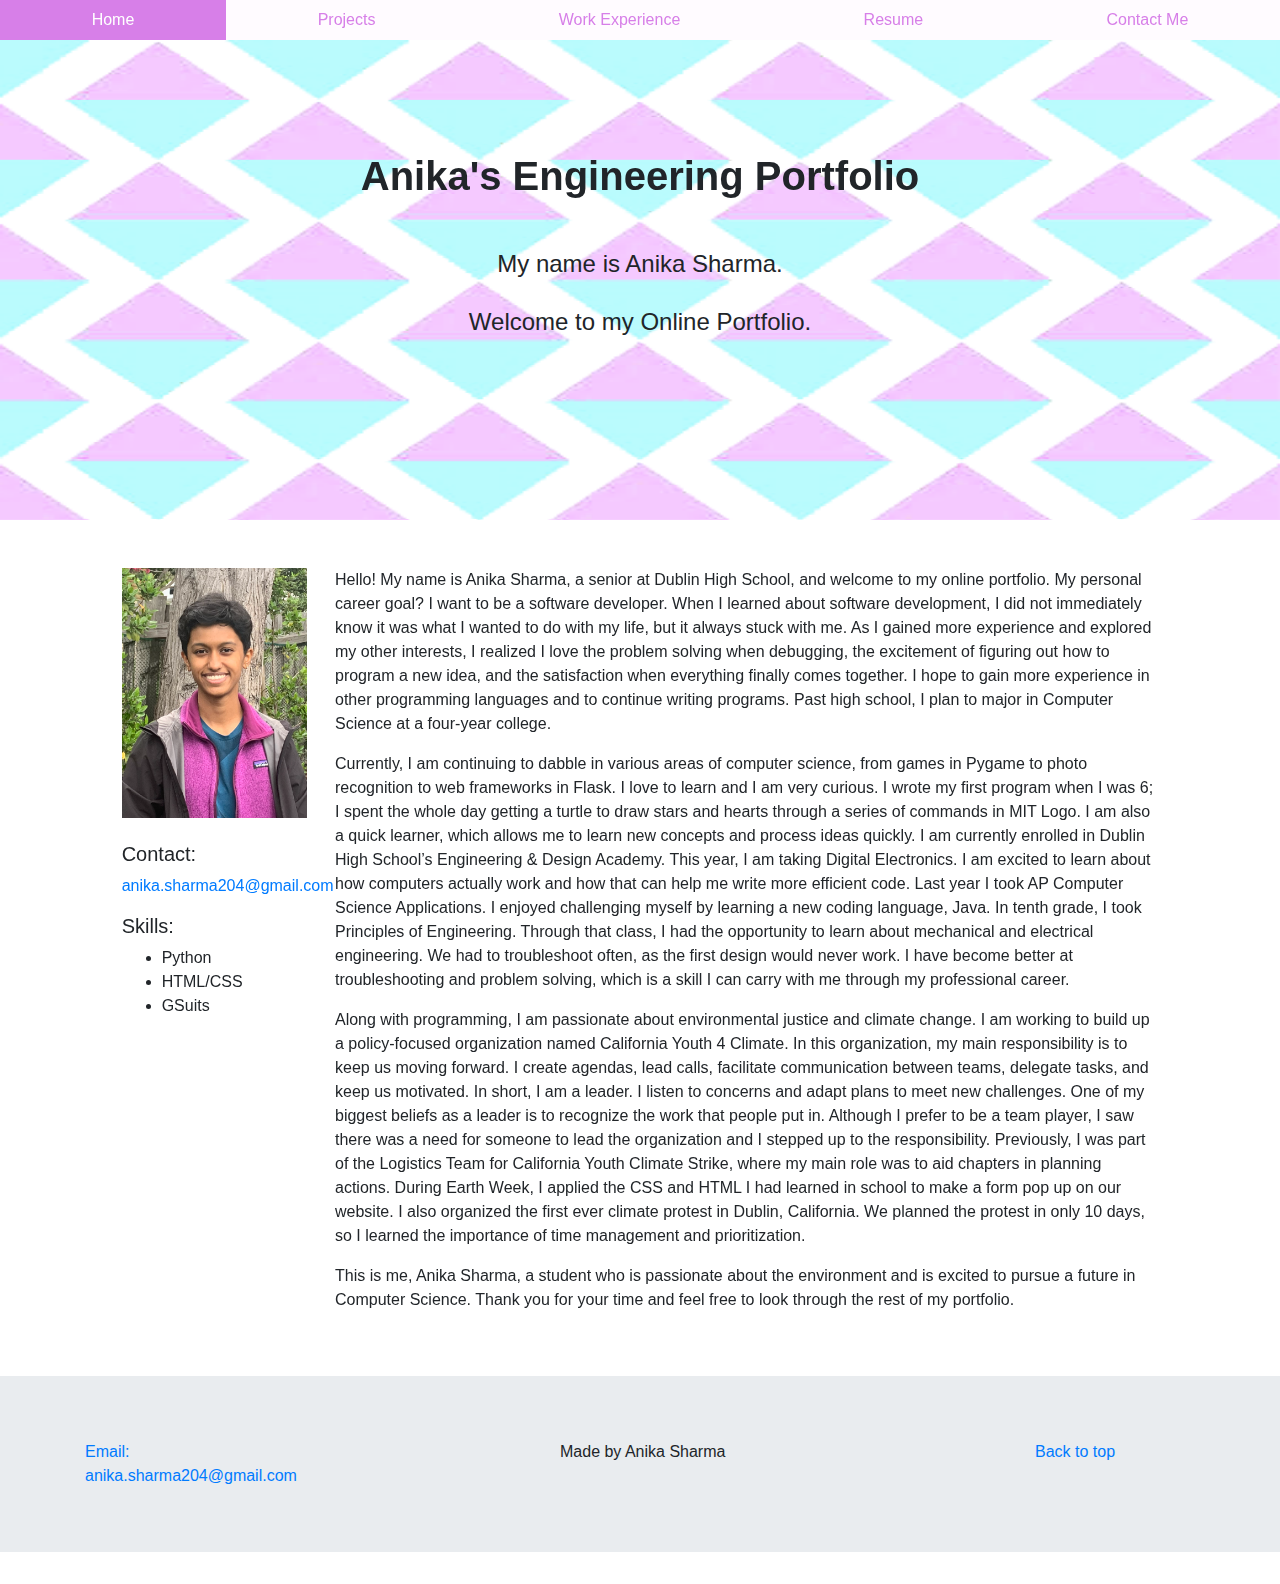
<file: index.html>
<!DOCTYPE html>
<!-- \/ link to css and title shown in tab -->
<head>
    <link rel="stylesheet" href="bootstrap-4.1.2-dist/css/bootstrap.css" />
    <title>Anika's Portfolio</title>
</head>
<body>
    <script src="bootstrap-4.1.2-dist/js/portfoliojs.js"></script>
<!-- \/ navigation -->
    <div class="sticky-top">
        <nav class="nav nav-pills nav-fill navbar-expand-md">
            <a class="nav-item nav-link active purple" href="index.html">Home</a>
            <a class="nav-item nav-link purple" href="projects.html">Projects</a>
            <a class="nav-item nav-link purple" href="experience.html">Work Experience</a>
            <a class="nav-item nav-link purple" href="resume.html">Resume</a>
            <a class="nav-item nav-link purple" href="contact.html">Contact Me</a>
        </nav>
    </div>
<!-- /\ navigation   \/ header-->
    <div class="jumbotron text-center" id="index_jumbotron">
        <h1 class="my-5 text-center" id="index_stay">Anika's Engineering Portfolio</h1>
        <div id="index_fade">
            <h4>My name is Anika Sharma. <br /> <br /> Welcome to my Online Portfolio.</h4>
            <!--<h4><a href="Last_AboutMe.html">Read More...</a></h4>-->
        </div>
        <!--<h5 id="index_fade">My name is Anika Sharma, a freshman at Dublin High School, 
        and welcome to my Online Portfolio. <br>
        <a href="Last_AboutMe.html">Read More...</a></h5>-->
    </div>
<!-- /\ header     \/ main content -->
<!-- 2 cards placed side by side: put into container, put into one row,
    make each card take half of webpage --> 
    <div class="container-fluid my-5 ">
        <div class="row">
            <!--<div class="col-md-12">
                <div class="card flex-md-row">-->
                    <div class="col-md-1"></div>
                    <div class="col-md-2">
                        <img src="Images/anika.jpg"  style="max-height:250px"/>
                        <h5><br>Contact:</h5>
                            <a href="mailto:anika.sharma204@gmail.com?subject=Email Regarding Portfolio"> <p>anika.sharma204@gmail.com</p></a>
                        <h5>Skills:</h5>
                            <ul>
                                <li>Python</li>
                                <li>HTML/CSS</li>
                                <li>GSuits</li>
                            </ul>
                    </div>
                    <div class="float-right col-md-8">
                        <p>
                            Hello! My name is Anika Sharma, a senior at Dublin High School, and welcome to my online portfolio. My personal career goal? I want to be a software developer. When I learned about software development, I did not immediately know it was what I wanted to do with my life, but it always stuck with me. As I gained more experience and explored my other interests, I realized I love the problem solving when debugging, the excitement of figuring out how to program a new idea, and the satisfaction when everything finally comes together. I hope to gain more experience in other programming languages and to continue writing programs. Past high school, I plan to major in Computer Science at a four-year college.
                        </p>
                        <p>
                            Currently, I am continuing to dabble in various areas of computer science, from games in Pygame to photo recognition to web frameworks in Flask. I love to learn and I am very curious. I wrote my first program when I was 6; I spent the whole day getting a turtle to draw stars and hearts through a series of commands in MIT Logo. I am also a quick learner, which allows me to learn new concepts and process ideas quickly. I am currently enrolled in Dublin High School’s Engineering & Design Academy. This year, I am taking Digital Electronics. I am excited to learn about how computers actually work and how that can help me write more efficient code. Last year I took AP Computer Science Applications. I enjoyed challenging myself by learning a new coding language, Java. In tenth grade, I took Principles of Engineering. Through that class, I had the opportunity to learn about mechanical and electrical engineering. We had to troubleshoot often, as the first design would never work. I have become better at troubleshooting and problem solving, which is a skill I can carry with me through my professional career.
                        </p>
                        <p>
                            Along with programming, I am passionate about environmental justice and climate change. I am working to build up a policy-focused organization named California Youth 4 Climate. In this organization, my main responsibility is to keep us moving forward. I create agendas, lead calls, facilitate communication between teams, delegate tasks, and keep us motivated. In short, I am a leader. I listen to concerns and adapt plans to meet new challenges. One of my biggest beliefs as a leader is to recognize the work that people put in. Although I prefer to be a team player, I saw there was a need for someone to lead the organization and I stepped up to the responsibility. Previously, I was part of the Logistics Team for California Youth Climate Strike, where my main role was to aid chapters in planning actions. During Earth Week, I applied the CSS and HTML I had learned in school to make a form pop up on our website. I  also organized the first ever climate protest in Dublin, California. We planned the protest in only 10 days, so I learned the importance of time management and prioritization.  
                        </p>
                        <p>
                            This is me, Anika Sharma, a student who is passionate about the environment and is excited to pursue a future in Computer Science. Thank you for your time and feel free to look through the rest of my portfolio.
                        </p>
                    </div>
                <div class="col-md-1"></div>
                <!--</div>
            </div>-->
        </div>
    </div>
<!--/\ main content    \/ footer-->
<!-- spaces out email, made by and link to go to top -->
    <footer class="jumbotron">
        <div class="container">
            <div class="row">
                <a href="mailto:anika.sharma204@gmail.com?subject=Email Regarding Portfolio" class="col-md-3">Email: anika.sharma204@gmail.com</a>
                <div class="col-md-2"></div>
                <p class="col-md-3">Made by Anika Sharma</p>
                <div class="col-md-2"></div>
                <a href="#index_jumbotron" class="col-md-2">Back to top</a>
            </div>
        </div>
    </footer>
</body>
</file>
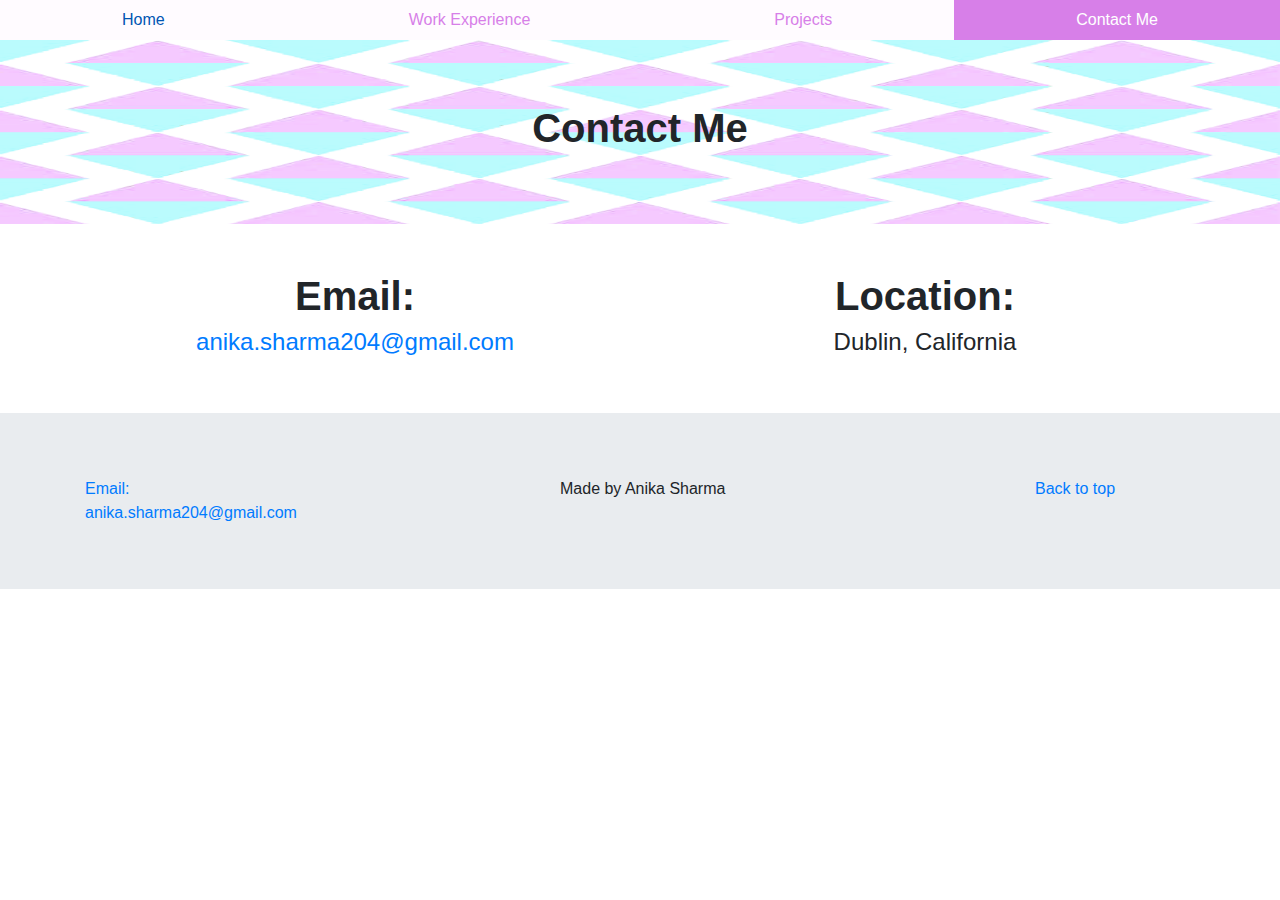
<file: contact.html>
<!DOCTYPE html>
<!-- \/ link to css and title shown in tab -->
<head>
    <link rel="stylesheet" href="bootstrap-4.1.2-dist/css/bootstrap.css" />
    <title>Anika's Portfolio</title>
</head>
<body>
<!-- \/ navigation -->
    <div class="sticky-top">
        <nav class="nav nav-pills nav-fill navbar-expand-md">
            <a class="nav-item nav-link purple" href="index.html">Home</a>
            <a class="nav-item nav-link purple" href="experiance.html">Work Experience</a>
            <a class="nav-item nav-link purple" href="projects.html">Projects</a>
            <a class="nav-item nav-link active purple" href="contact.html">Contact Me</a>
        </nav>
    </div>
<!-- /\ navigation   \/ header-->
    <div class="jumbotron" id="top">
        <h1 class="text-center">Contact Me</h1>
    </div>
<!-- /\ header   \/ main content-->
<!-- two columms, email and location-->
    <div class="text-center my-5 container">
        <div class="row">
            <h1 class="col-md-6"><strong>Email:</strong></h1>
            <h1 class="col-md-6"><strong>Location:</strong></h1>
        </div>
        <div class="row">
            <a href="mailto:anika.sharma204@gmail.com?subject=Email Regarding Portfolio" class="col-md-6"><h4>anika.sharma204@gmail.com</h4></a>
            <h4 class="col-md-6">Dublin, California</h4>
        </div>
    </div>
<!--/\ main content    \/ footer-->
<!-- spaces out email, made by and link to go to top -->
    <footer class="jumbotron">
        <div class="container">
            <div class="row">
                <a href="mailto:anika.sharma204@gmail.com?subject=Email Regarding Portfolio" class="col-md-3">Email: anika.sharma204@gmail.com</a>
                <div class="col-md-2"></div>
                <p class="col-md-3">Made by Anika Sharma</p>
                <div class="col-md-2"></div>
                <a href="#top" class="col-md-2">Back to top</a>
            </div>
        </div>
    </footer>
</body>
</file>
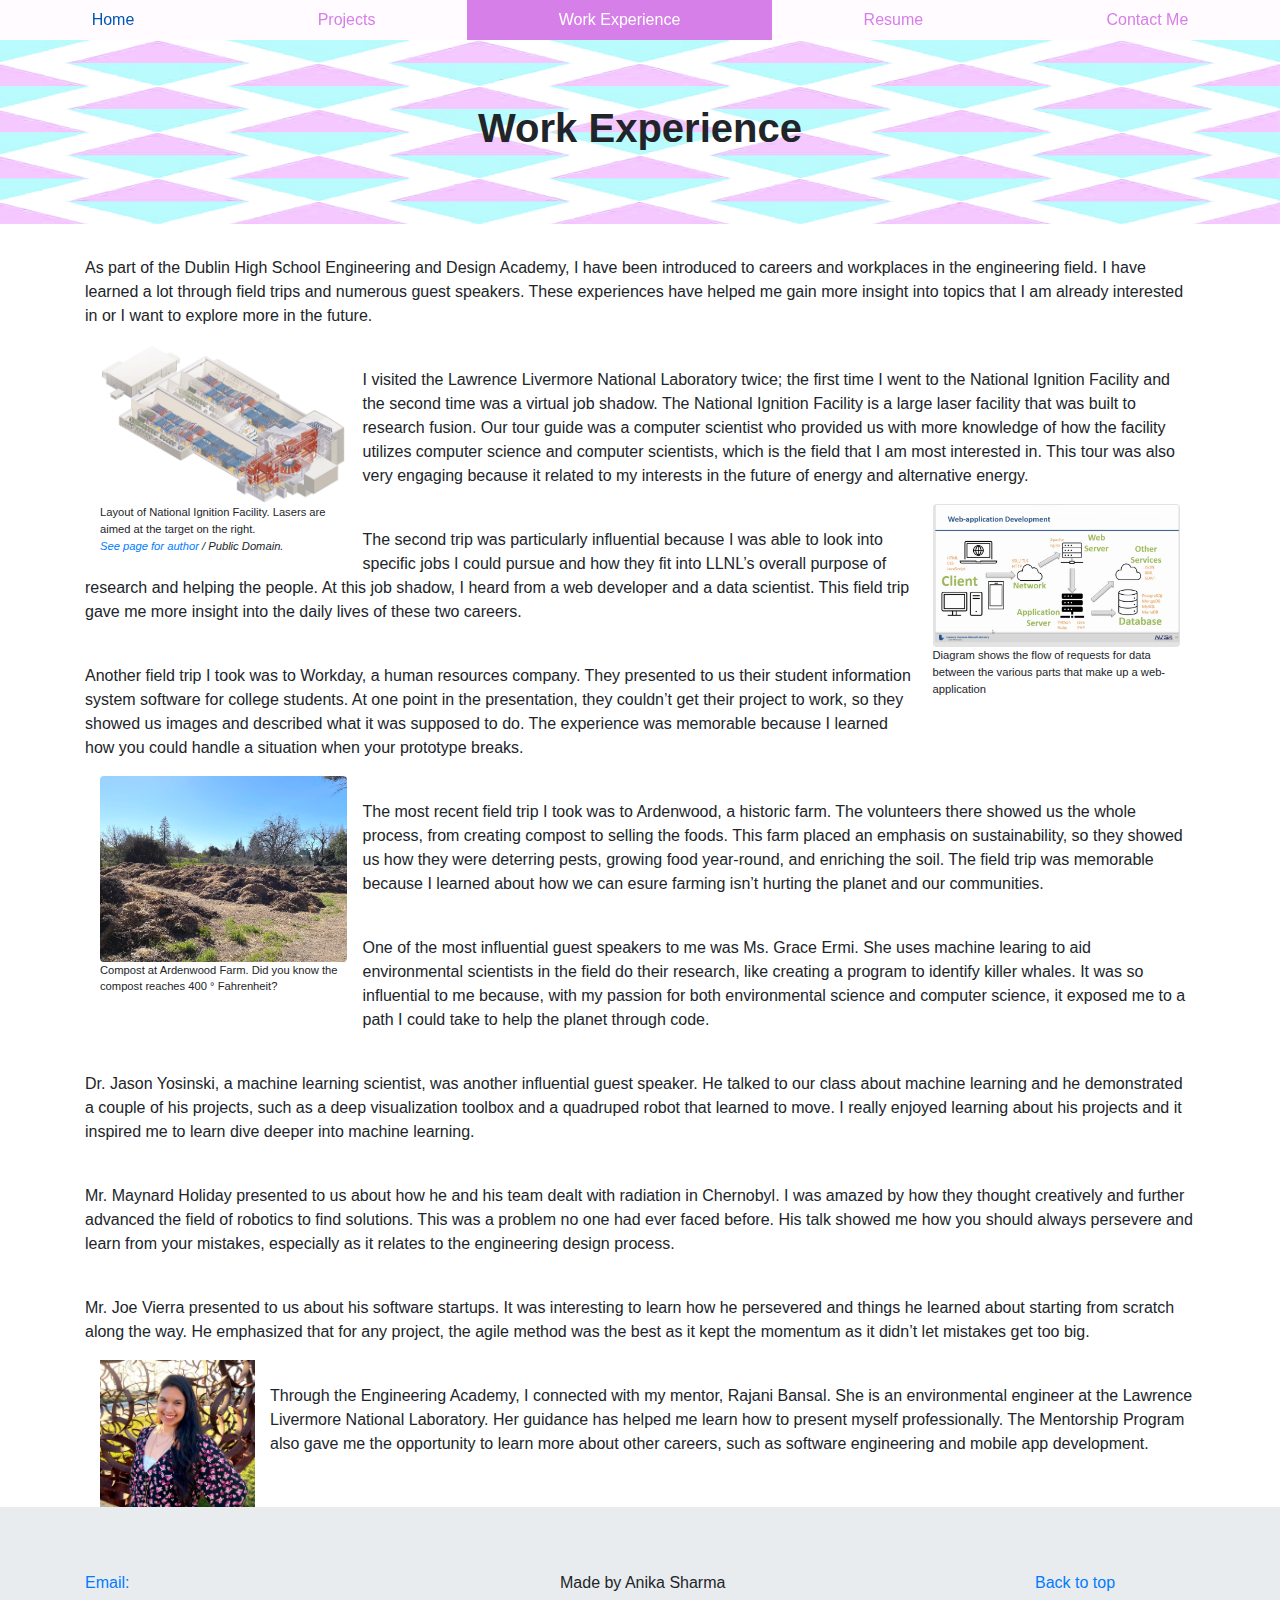
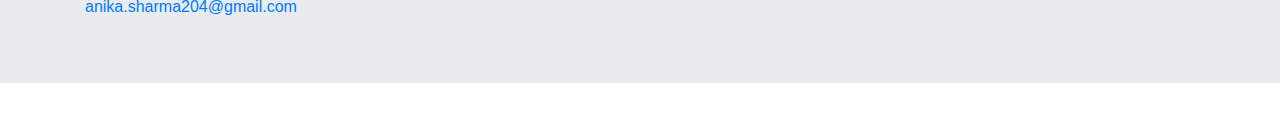
<file: experience.html>
<!DOCTYPE html>
<!-- \/ link to css and title shown in tab -->
<head>
    <link rel="stylesheet" href="bootstrap-4.1.2-dist/css/bootstrap.css" />
    <title>Anika's Portfolio</title>
</head>
<body>
<!-- \/ navigation -->
    <div class="sticky-top">
        <nav class="nav nav-pills nav-fill navbar-expand-md">
            <a class="nav-item nav-link purple" href="index.html">Home</a>
            <a class="nav-item nav-link purple" href="projects.html">Projects</a>
            <a class="nav-item nav-link active purple" href="experiance.html">Work Experience</a>
            <a class="nav-item nav-link purple" href="resume.html">Resume</a>
            <a class="nav-item nav-link purple" href="contact.html">Contact Me</a>
        </nav>
    </div>
<!-- /\ navigation   \/ header-->
    <div class="jumbotron" id="top">
        <h1 class="text-center">Work Experience</h1>
    </div>
<!-- /\ header   \/ main content-->

<!--/\ main content    \/ footer-->
    <div class="container" style = "overflow:hidden">
        <p>As part of the Dublin High School Engineering and Design Academy, I have been introduced to careers and workplaces in the engineering field. I have learned a lot through field trips and numerous guest speakers. These experiences have helped me gain more insight into topics that I am already interested in or I want to explore more in the future. <br> </p>
         
        <figure class="figure float-left col-md-3">
          <img src="Images/NIF_building_layout.png" class="figure-img img-fluid rounded" alt="NIF building layout">
          <figcaption class="figure-caption">
              Layout of National Ignition Facility. Lasers are aimed at the target on the right.<br>
              <i> <a href="https://commons.wikimedia.org/wiki/File:NIF_building_layout.png" title="via Wikimedia Commons">See page for author</a> / Public Domain.</i>
          </figcaption>
        </figure>
        
        <p><br>I visited the Lawrence Livermore National Laboratory twice; the first time I went to the National Ignition Facility and the second time was a virtual job shadow. The National Ignition Facility is a large laser facility that was built to research fusion. Our tour guide was a computer scientist who provided us with more knowledge of how the facility utilizes computer science and computer scientists, which is the field that I am most interested in. This tour was also very engaging because it related to my interests in the future of energy and alternative energy. <br></p>
    
        <figure class="figure float-right col-md-3">
          <img src="Images/llnl_shadow.png" class="figure-img img-fluid rounded" alt="Diagram of Web Application">
          <figcaption class="figure-caption">
              Diagram shows the flow of requests for data between the various parts that make up a web-application
          </figcaption>
        </figure>

        <p><br>The second trip was particularly influential because I was able to look into specific jobs I could pursue and how they fit into LLNL’s overall purpose of research and helping the people. At this job shadow, I heard from a web developer and a data scientist. This field trip gave me more insight into the daily lives of these two careers. <br></p>
        
        <p><br>Another field trip I took was to Workday, a human resources company. They presented to us their student information system software for college students. At one point in the presentation, they couldn’t get their project to work, so they showed us images and described what it was supposed to do. The experience was memorable because I learned how you could handle a situation when your prototype breaks.<br></p>

        <figure class="figure float-left col-md-3">
            <img src="Images/ardenfarm.jpg" class="figure-img img-fluid rounded" alt="Compost at Ardenwood">
            <figcaption class="figure-caption">
                Compost at Ardenwood Farm. Did you know the compost reaches 400 &deg; Fahrenheit?
            </figcaption>
          </figure>

        <p><br>The most recent field trip I took was to Ardenwood, a historic farm. The volunteers there showed us the whole process, from creating compost to selling the foods. This farm placed an emphasis on sustainability, so they showed us how they were deterring pests, growing food year-round, and enriching the soil. The field trip was memorable because I learned about how we can esure farming isn’t hurting the planet and our communities. <br></p>

        <p><br>One of the most influential guest speakers to me was Ms. Grace Ermi. She uses machine learing to aid environmental scientists in the field do their research, like creating a program to identify killer whales. It was so influential to me because, with my passion for both environmental science and computer science, it exposed me to a path I could take to help the planet through code. <br></p>

        <p><br>Dr. Jason Yosinski, a machine learning scientist, was another influential guest speaker. He talked to our class about machine learning and he demonstrated a couple of his projects, such as a deep visualization toolbox and a quadruped robot that learned to move. I really enjoyed learning about his projects and it inspired me to learn dive deeper into machine learning.<br></p>

        <p><br>Mr. Maynard Holiday presented to us about how he and his team dealt with radiation in Chernobyl. I was amazed by how they thought creatively and further advanced the field of robotics to find solutions. This was a problem no one had ever faced before. His talk showed me how you should always persevere and learn from your mistakes, especially as it relates to the engineering design process.<br></p>

        <p><br>Mr. Joe Vierra presented to us about his software startups. It was interesting to learn how he persevered and things he learned about starting from scratch along the way. He emphasized that for any project, the agile method was the best as it kept the momentum as it didn’t let mistakes get too big.<br></p>

        <img src="Images/mentor.png" class="float-left col-md-2 rounded" style="overflow:hidden; height: auto" alt="Picture of Rajani Bansal">
        
        <p><br>Through the Engineering Academy, I connected with my mentor, Rajani Bansal. She is an environmental engineer at the Lawrence Livermore National Laboratory. Her guidance has helped me learn how to present myself professionally. The Mentorship Program also gave me the opportunity to learn more about other careers, such as software engineering and mobile app development. </p>
        
    </div>
<!-- spaces out email, made by and link to go to top -->
    <footer class="jumbotron">
        <div class="container">
            <div class="row">
                <a href="mailto:anika.sharma204@gmail.com?subject=Email Regarding Portfolio" class="col-md-3">Email: anika.sharma204@gmail.com</a>
                <div class="col-md-2"></div>
                <p class="col-md-3">Made by Anika Sharma</p>
                <div class="col-md-2"></div>
                <a href="#top" class="col-md-2">Back to top</a>
            </div>
        </div>
    </footer>
</body>
</file>
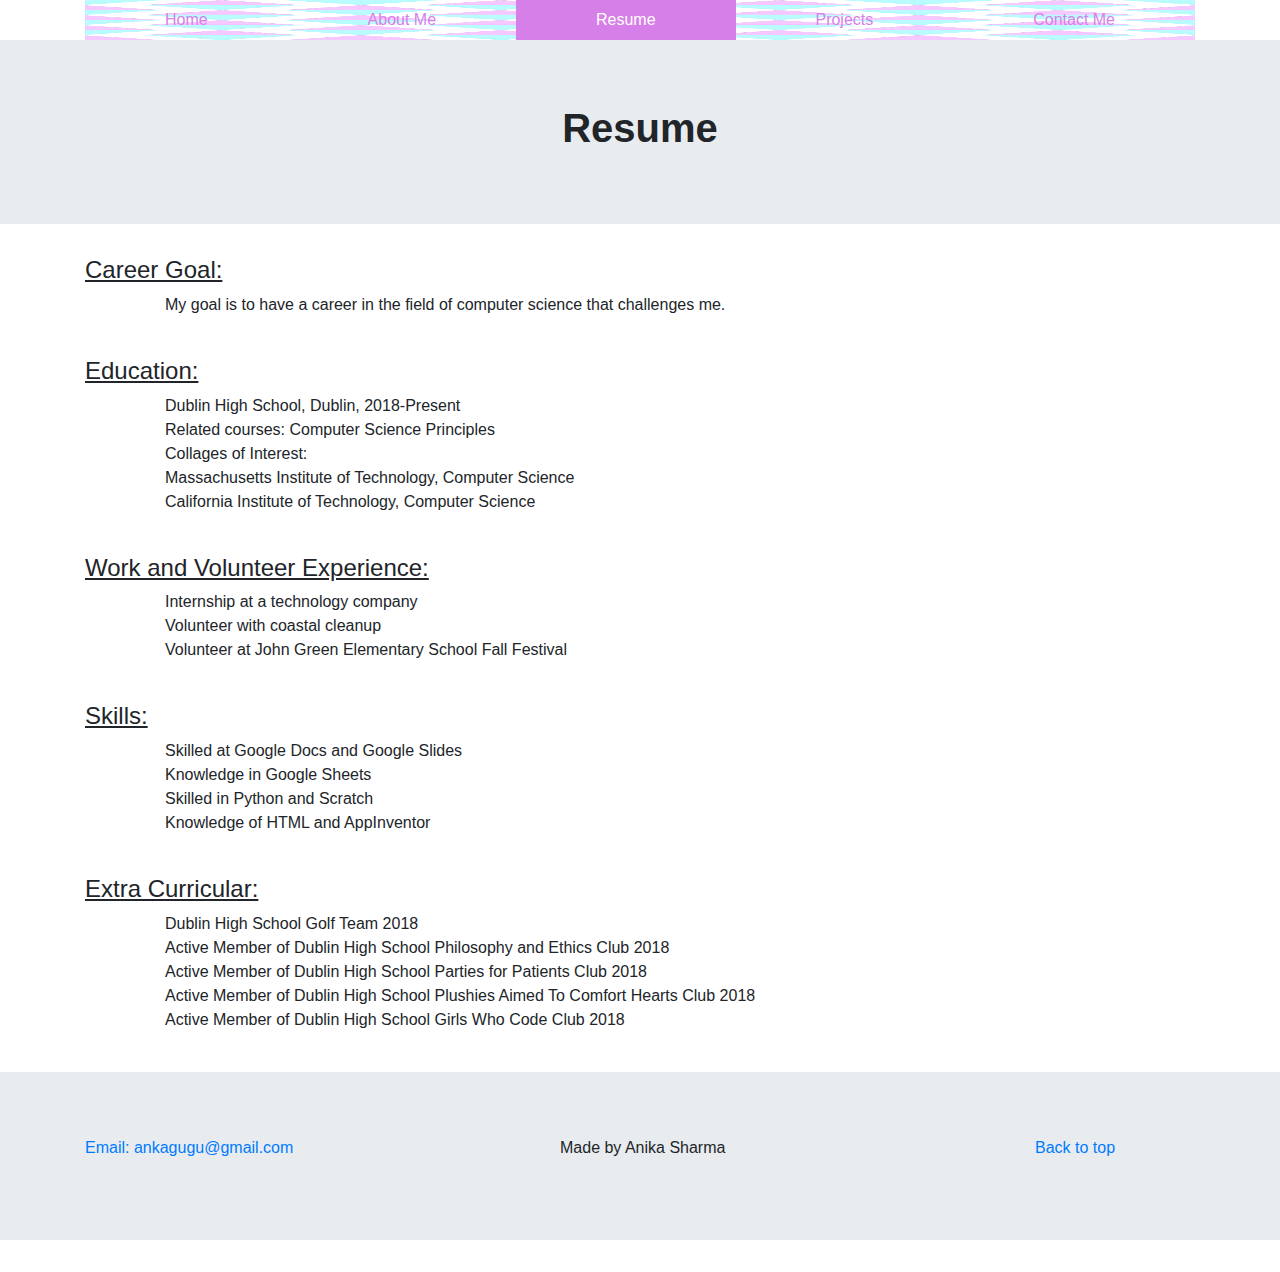
<file: resume.1.html>
<!DOCTYPE html>
<!-- \/ link to css and title shown in tab -->
<head>
    <link rel="stylesheet" href="bootstrap-4.1.2-dist/css/bootstrap.css" />
    <title>Anika's Portfolio</title>
</head>
<body>
<!-- \/ navigation-->
    <div class="container">
        <nav class="nav nav-pills nav-fill" id="top">
            <a class="nav-item nav-link purple" href="index.html">Home</a>
            <a class="nav-item nav-link purple" href="Last_AboutMe.html">About Me</a>
            <a class="nav-item nav-link active purple" href="resume.html">Resume</a>
            <a class="nav-item nav-link purple" href="projects.html">Projects</a>
            <a class="nav-item nav-link purple" href="contact.html">Contact Me</a>
        </nav>
<!-- \/ header   /\ navigation-->
    </div>
    <div class="jumbotron text-center" id="heading">
        <h1>Resume</h1>
    </div>
<!-- /\ header   \/ main content -->
<!-- each section put into row,the div col-md-1 is used to indent -->
    <div class="container" >
        <h4><u>Career Goal:</u></h4>
        <div class="row">
            <div class="col-md-1"></div>
            <p>My goal is to have a career in the field of computer science that challenges me.</p>
        </div>
        <br>
        
        <h4><u>Education:</u></h4>
        <div class="row">
            <div class="col-md-1"></div>
            <p>Dublin High School, Dublin, 2018-Present <br>
                Related courses: Computer Science Principles <br>
                Collages of Interest:<br>
                Massachusetts Institute of Technology, Computer Science<br>
                California Institute of Technology, Computer Science<br>
            </p>
        </div>
        <br>
        
        <h4><u>Work and Volunteer Experience:</u></h4>
        <div class="row">
            <div class="col-md-1"></div>
            <p>Internship at a technology company<br>
                Volunteer with coastal cleanup<br>
                Volunteer at John Green Elementary School Fall Festival
            </p>
        </div>
        <br>
        
        <h4><u>Skills:</u></h4>
        <div class="row">
            <div class="col-md-1"></div>
            <p>Skilled at Google Docs and Google Slides<br>
                Knowledge in Google Sheets<br>
                Skilled in Python and Scratch<br>
                Knowledge of HTML and AppInventor
            </p>
        </div>
        <br>
        
        <h4><u>Extra Curricular:</u></h4>
        <div class="row">
            <div class="col-md-1"></div>
            <p>
                Dublin High School Golf Team  2018 <br>
                Active Member of Dublin High School Philosophy and Ethics Club  2018 <br>
                Active Member of Dublin High School Parties for Patients Club  2018 <br>
                Active Member of Dublin High School Plushies Aimed To Comfort Hearts Club  2018 <br>
                Active Member of Dublin High School Girls Who Code Club  2018 <br>
            </p>
        </div>
        <br>
    </div>
<!--/\ main content    \/ footer-->
<!-- spaces out email, made by and link to go to top -->
    <footer class="jumbotron">
        <div class="container">
            <div class="row">
                <a href="mailto:ankagugu@gmail.com?subject=Email Regarding Portfolio" class="col-md-3">Email: ankagugu@gmail.com</a>
                <div class="col-md-2"></div>
                <p class="col-md-3">Made by Anika Sharma</p>
                <div class="col-md-2"></div>
                <a href="#top" class="col-md-2">Back to top</a>
            </div>
        </div>
    </footer>
</body>
</file>
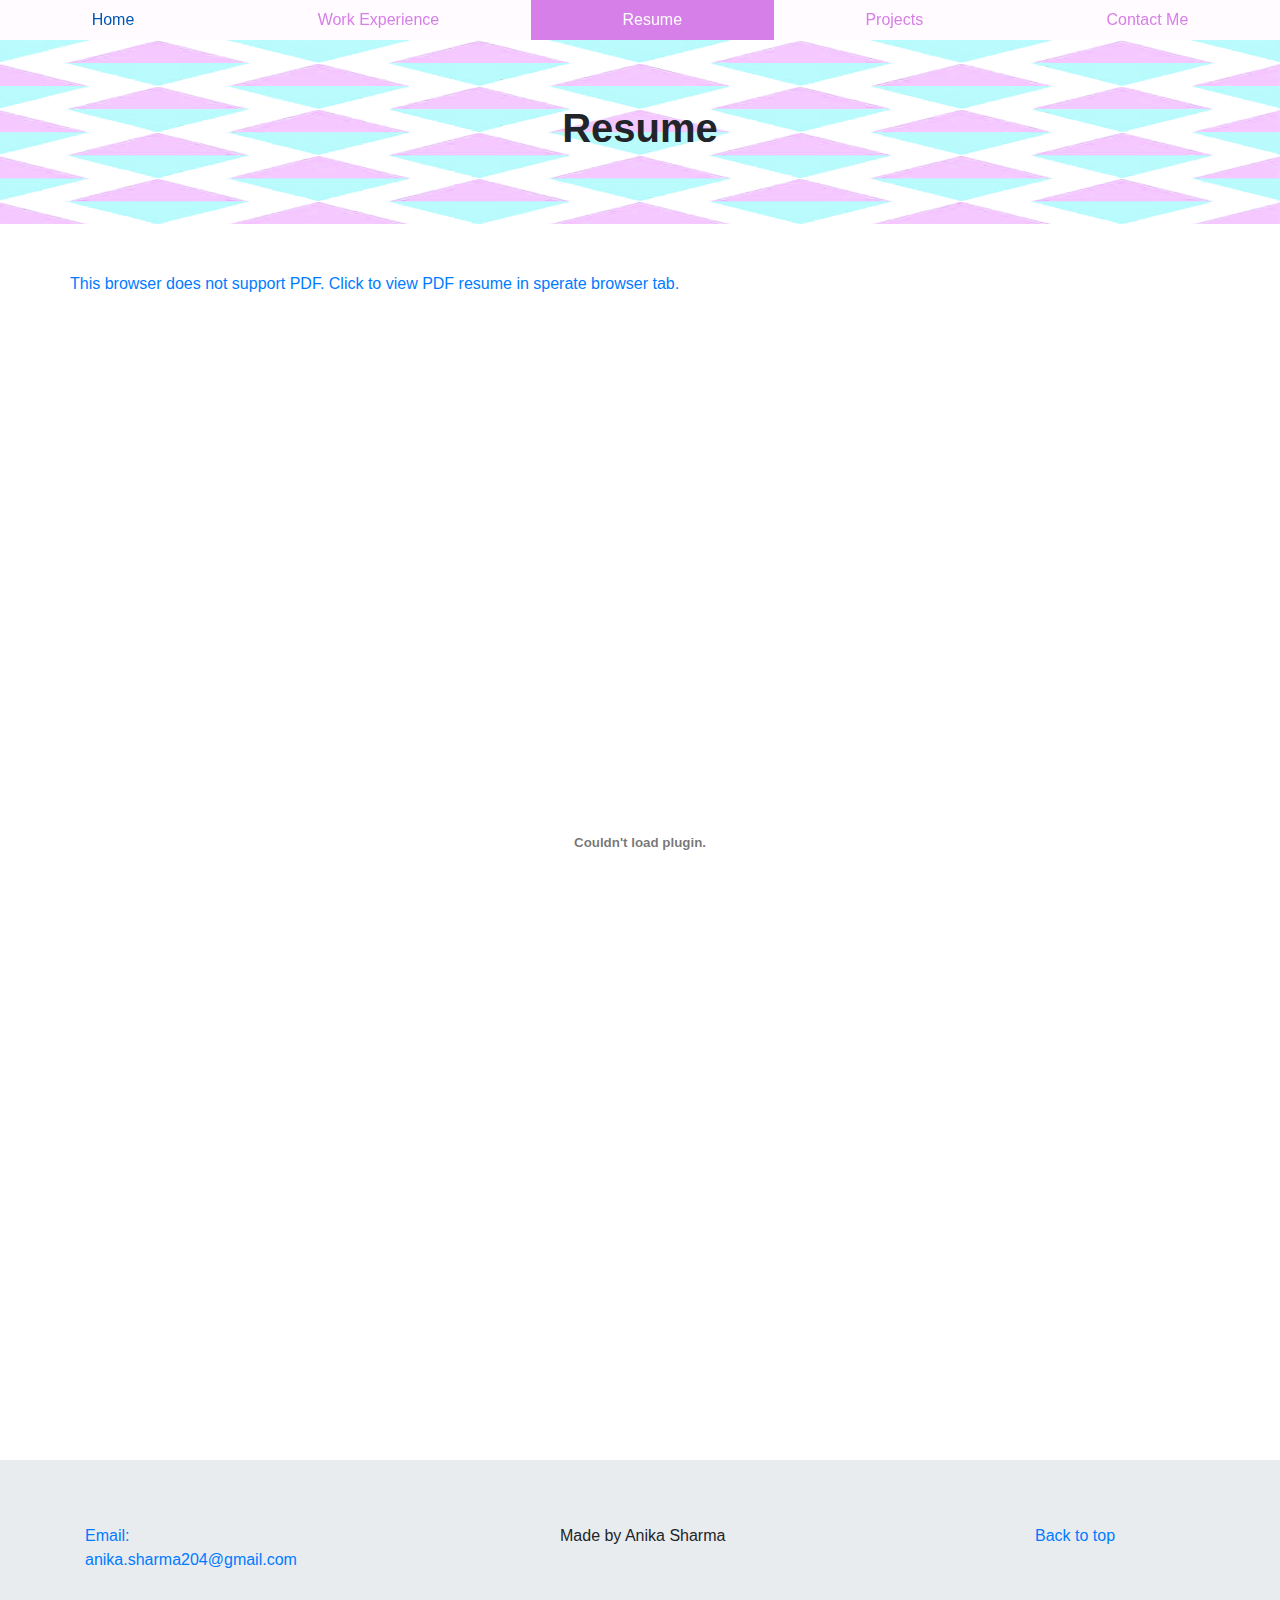
<file: resume.html>
<!DOCTYPE html>
<!-- \/ link to css and title shown in tab -->
<head>
    <link rel="stylesheet" href="bootstrap-4.1.2-dist/css/bootstrap.css" />
    <title>Anika's Portfolio</title>
</head>
<body>
<!-- \/ navigation -->
    <div class="sticky-top">
        <nav class="nav nav-pills nav-fill navbar-expand-md">
            <a class="nav-item nav-link purple" href="index.html">Home</a>
            <a class="nav-item nav-link purple" href="experiance.html">Work Experience</a>
            <a class="nav-item nav-link active purple" href="resume.html">Resume</a>
            <a class="nav-item nav-link purple" href="projects.html">Projects</a>
            <a class="nav-item nav-link purple" href="contact.html">Contact Me</a>
        </nav>
    </div>
<!-- /\ navigation   \/ header-->
    <div class="jumbotron" id="top">
        <h1 class="text-center">Resume</h1>
    </div>
<!-- /\ header   \/ main content -->
    <div class="container embed-responsive embed-responsive-1by1 my-5">
        <object data="Embeded/AnikaSharma_Resume.pdf" type="application/pdf">
            <embed src="Embeded/AnikaSharma_Resume.pdf" type="application/pdf">
            <p><a href="Embeded/AnikaSharma_Resume.pdf" target="_blank">This browser does not support PDF. Click to view PDF resume in sperate browser tab.</a></p>
        </object>
    </div>
<!--/\ main content    \/ footer-->
<!-- spaces out email, made by and link to go to top -->
    <footer class="jumbotron">
        <div class="container">
            <div class="row">
                <a href="mailto:anika.sharma204@gmail.com?subject=Email Regarding Portfolio" class="col-md-3">Email: anika.sharma204@gmail.com</a>
                <div class="col-md-2"></div>
                <p class="col-md-3">Made by Anika Sharma</p>
                <div class="col-md-2"></div>
                <a href="#top" class="col-md-2">Back to top</a>
            </div>
        </div>
    </footer>
</body>
</file>
